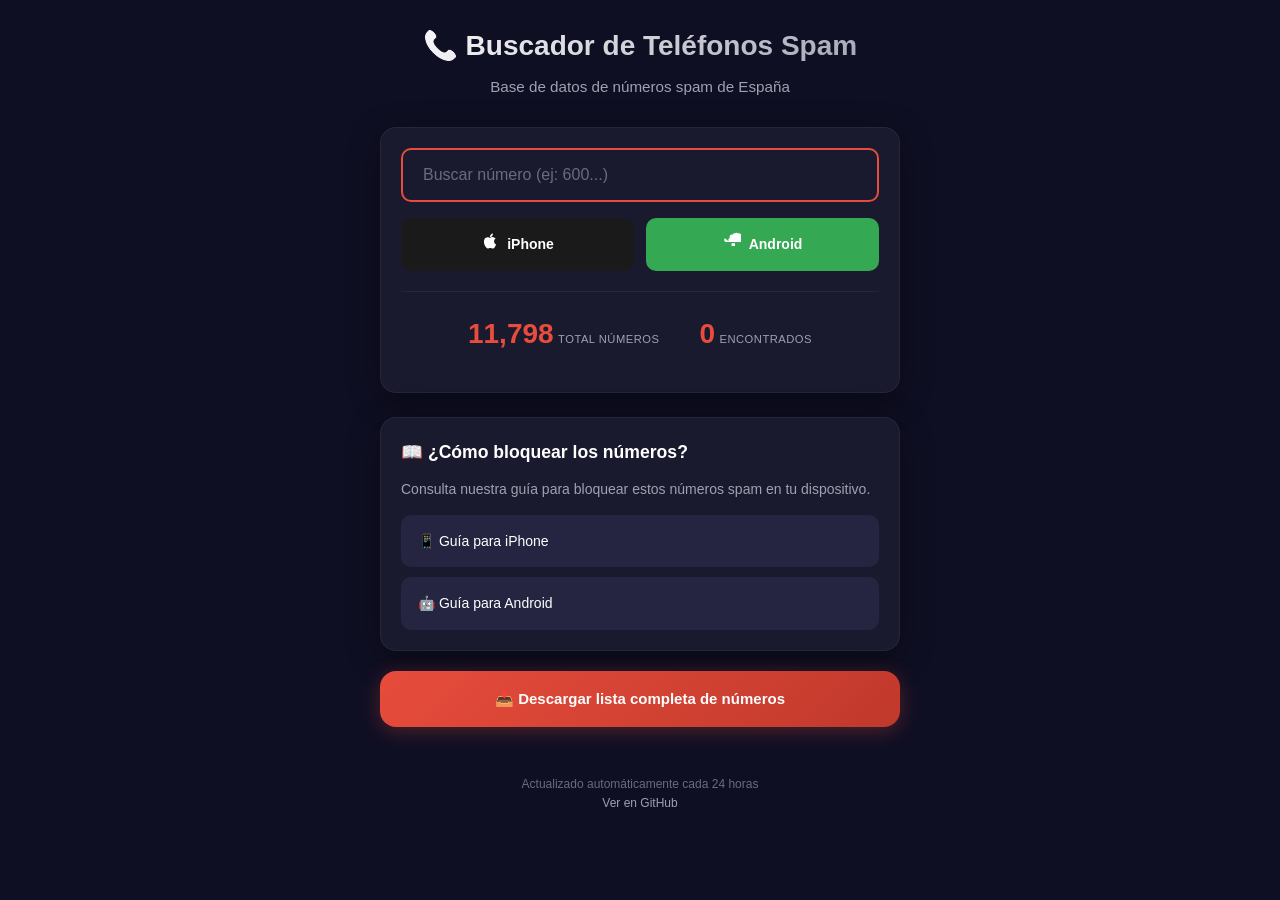
<file: search/index.html>
<!DOCTYPE html>
<html lang="es">
<head>
    <meta charset="UTF-8">
    <meta name="viewport" content="width=device-width, initial-scale=1.0">
    <title>Buscador de Teléfonos Spam España</title>
    <link rel="stylesheet" href="style.css">
    <link rel="icon" href="data:image/svg+xml,<svg xmlns='http://www.w3.org/2000/svg' viewBox='0 0 100 100'><text y='.9em' font-size='90'>📞</text></svg>">
</head>
<body>
    <div class="container">
        <header class="header">
            <h1>📞 Buscador de Teléfonos Spam</h1>
            <p class="subtitle">Base de datos de números spam de España</p>
        </header>
        
        <div class="search-card">
            <div class="search-input-wrapper">
                <input type="tel" id="search" class="search-input" placeholder="Buscar número (ej: 600...)" autofocus>
            </div>
            
            <div class="download-buttons">
                <a href="../contactos_spam.vcf" download class="download-btn iphone">
                    <span class="btn-icon">
                        <svg width="18" height="18" viewBox="0 0 24 24" fill="currentColor">
                            <path d="M18.71 19.5c-.83 1.24-1.71 2.45-3.05 2.47-1.34.03-1.77-.79-3.29-.79-1.53 0-2 .77-3.27.82-1.31.05-2.3-1.32-3.14-2.53C4.25 17 2.94 12.45 4.7 9.39c.87-1.52 2.43-2.48 4.12-2.51 1.28-.02 2.5.87 3.29.87.78 0 2.26-1.07 3.81-.91.65.03 2.47.26 3.64 1.98-.09.06-2.17 1.28-2.15 3.81.03 3.02 2.65 4.03 2.68 4.04-.03.07-.42 1.44-1.38 2.83M13 3.5c.73-.83 1.94-1.46 2.94-1.5.13 1.17-.34 2.35-1.04 3.19-.69.85-1.83 1.51-2.95 1.42-.15-1.15.41-2.35 1.05-3.11z"/>
                        </svg>
                    </span>
                    iPhone
                </a>
                <a href="../numeros_spam_dialer.txt" download class="download-btn android">
                    <span class="btn-icon">
                        <svg width="18" height="18" viewBox="0 0 24 24" fill="currentColor">
                            <path d="M7.68 12.56c-.36-.47-.58-1.08-.58-1.75 0-1.32.77-2.47 1.91-3.09-.15-.42-.23-.87-.23-1.33 0-1.65 1.33-3 2.97-3 .35 0 .69.06 1.01.17.34-1.14 1.4-2.06 2.64-2.06.34 0 .67.05.99.15 1.13-.9 2.54-.9 3.51.17.31-.08.65-.13 1-.13 2.49 0 4.5 2.01 4.5 4.5 0 .82-.23 1.59-.62 2.26.62.51 1.04 1.26 1.04 2.11 0 1.49-1.21 2.7-2.7 2.7H4.18c-1.49 0-2.7-1.21-2.7-2.7 0-.93.47-1.75 1.2-2.3zM9.07 5.48c0-.83.67-1.5 1.5-1.5s1.5.67 1.5 1.5-.67 1.5-1.5 1.5-1.5-.67-1.5-1.5zm4.68 0c0-.83.67-1.5 1.5-1.5s1.5.67 1.5 1.5-.67 1.5-1.5 1.5-1.5-.67-1.5-1.5zm-2.35 9.57h4.68v3.51h-4.68v-3.51z"/>
                        </svg>
                    </span>
                    Android
                </a>
            </div>
            
            <div class="stats">
                <div class="stat">
                    <span class="stat-value" id="totalCount">-</span>
                    <span class="stat-label">Total Números</span>
                </div>
                <div class="stat">
                    <span class="stat-value" id="foundCount">0</span>
                    <span class="stat-label">Encontrados</span>
                </div>
            </div>
            
            <div class="results" id="results"></div>
        </div>
        
        <section class="help-section">
            <div class="help-card">
                <h2>📖 ¿Cómo bloquear los números?</h2>
                <p>Consulta nuestra guía para bloquear estos números spam en tu dispositivo.</p>
                <div class="help-links">
                    <a href="iphone_guide.html" class="help-link">
                        📱 Guía para iPhone
                    </a>
                    <a href="android_guide.html" class="help-link">
                        🤖 Guía para Android
                    </a>
                </div>
            </div>
        </section>
        
        <div class="full-download">
            <a href="../lista_numeros_spam.txt" download class="full-download-btn">
                📥 Descargar lista completa de números
            </a>
        </div>
        
        <footer class="footer">
            <p>Actualizado automáticamente cada 24 horas</p>
            <p><a href="https://github.com/Darkvus/lista-telefonos-spam" target="_blank">Ver en GitHub</a></p>
        </footer>
    </div>

    <script>
        let phoneData = [];
        
        async function loadData() {
            const resultsDiv = document.getElementById('results');
            resultsDiv.innerHTML = '<div class="loading">Cargando base de datos...</div>';
            
            try {
                const response = await fetch('../numeros_spam.json');
                const data = await response.json();
                phoneData = data.numbers || [];
                document.getElementById('totalCount').textContent = phoneData.length.toLocaleString();
                resultsDiv.innerHTML = '';
            } catch (error) {
                resultsDiv.innerHTML = '<div class="no-results">Error al cargar datos. Intenta más tarde.</div>';
                console.error('Error:', error);
            }
        }
        
        function searchNumbers(query) {
            const resultsDiv = document.getElementById('results');
            const foundCountDiv = document.getElementById('foundCount');
            
            if (!query || query.length < 3) {
                resultsDiv.innerHTML = '';
                foundCountDiv.textContent = '0';
                return;
            }
            
            const normalizedQuery = query.replace(/\D/g, '');
            const results = phoneData.filter(p => 
                p.phone_number.includes(normalizedQuery)
            ).slice(0, 50);
            
            foundCountDiv.textContent = results.length;
            
            if (results.length === 0) {
                resultsDiv.innerHTML = '<div class="no-results">No se encontraron números</div>';
                return;
            }
            
            resultsDiv.innerHTML = results.map(p => `
                <div class="result-item">
                    <div>
                        <div class="result-number">${p.phone_number}</div>
                        <div class="result-source">${p.source || 'Desconocido'}</div>
                    </div>
                    <span class="result-badge">SPAM</span>
                </div>
            `).join('');
        }
        
        let debounceTimer;
        document.getElementById('search').addEventListener('input', (e) => {
            clearTimeout(debounceTimer);
            debounceTimer = setTimeout(() => searchNumbers(e.target.value), 150);
        });
        
        loadData();
    </script>
</body>
</html>
</file>
<file: search/style.css>
:root {
    --primary: #e74c3c;
    --primary-light: #f5574a;
    --primary-dark: #c0392b;
    --bg-dark: #0f0f23;
    --bg-card: #1a1a2e;
    --bg-card-hover: #252542;
    --text-white: #ffffff;
    --text-muted: #a0a0b0;
    --text-dim: #6b6b7b;
    --ios-color: #1a1a1a;
    --android-color: #34a853;
    --shadow: 0 8px 32px rgba(0, 0, 0, 0.4);
    --shadow-hover: 0 12px 40px rgba(0, 0, 0, 0.5);
    --radius: 16px;
    --radius-sm: 10px;
    --transition: all 0.3s cubic-bezier(0.4, 0, 0.2, 1);
}

* {
    box-sizing: border-box;
    margin: 0;
    padding: 0;
}

body {
    font-family: 'Inter', -apple-system, BlinkMacSystemFont, 'Segoe UI', Roboto, sans-serif;
    background: var(--bg-dark);
    min-height: 100vh;
    padding: 24px;
    color: var(--text-white);
    line-height: 1.6;
}

.container {
    max-width: 520px;
    margin: 0 auto;
}

.header {
    text-align: center;
    margin-bottom: 28px;
}

.header h1 {
    font-size: 1.75rem;
    font-weight: 700;
    margin-bottom: 6px;
    background: linear-gradient(135deg, #fff 0%, #a0a0b0 100%);
    -webkit-background-clip: text;
    -webkit-text-fill-color: transparent;
    background-clip: text;
}

.header .subtitle {
    color: var(--text-muted);
    font-size: 0.95rem;
}

.search-card {
    background: var(--bg-card);
    border-radius: var(--radius);
    padding: 20px;
    box-shadow: var(--shadow);
    border: 1px solid rgba(255, 255, 255, 0.05);
}

.search-input-wrapper {
    position: relative;
}

.search-input {
    width: 100%;
    padding: 16px 20px;
    font-size: 16px;
    background: var(--bg-dark);
    border: 2px solid rgba(255, 255, 255, 0.08);
    border-radius: var(--radius-sm);
    color: var(--text-white);
    outline: none;
    transition: var(--transition);
}

.search-input::placeholder {
    color: var(--text-dim);
}

.search-input:focus {
    border-color: var(--primary);
    background: var(--bg-card);
}

.download-buttons {
    display: grid;
    grid-template-columns: 1fr 1fr;
    gap: 12px;
    margin-top: 16px;
}

.download-btn {
    padding: 14px 16px;
    border: none;
    border-radius: var(--radius-sm);
    font-size: 14px;
    font-weight: 600;
    cursor: pointer;
    text-decoration: none;
    text-align: center;
    transition: var(--transition);
    display: flex;
    align-items: center;
    justify-content: center;
    gap: 8px;
}

.download-btn.iphone {
    background: var(--ios-color);
    color: #fff;
}

.download-btn.android {
    background: var(--android-color);
    color: #fff;
}

.download-btn:hover {
    transform: translateY(-2px);
    box-shadow: 0 6px 20px rgba(0, 0, 0, 0.3);
}

.btn-icon svg {
    width: 18px;
    height: 18px;
}

.stats {
    display: flex;
    justify-content: center;
    gap: 40px;
    margin-top: 20px;
    padding-top: 20px;
    border-top: 1px solid rgba(255, 255, 255, 0.06);
}

.stat {
    text-align: center;
}

.stat-value {
    font-size: 1.75rem;
    font-weight: 700;
    color: var(--primary);
}

.stat-label {
    font-size: 0.7rem;
    color: var(--text-muted);
    text-transform: uppercase;
    letter-spacing: 0.5px;
    margin-top: 2px;
}

.results {
    margin-top: 16px;
    max-height: 300px;
    overflow-y: auto;
    padding-right: 4px;
}

.results::-webkit-scrollbar {
    width: 4px;
}

.results::-webkit-scrollbar-track {
    background: transparent;
}

.results::-webkit-scrollbar-thumb {
    background: rgba(255, 255, 255, 0.1);
    border-radius: 2px;
}

.result-item {
    background: var(--bg-card-hover);
    padding: 14px 16px;
    margin-bottom: 8px;
    border-radius: var(--radius-sm);
    display: flex;
    justify-content: space-between;
    align-items: center;
    transition: var(--transition);
    border: 1px solid transparent;
}

.result-item:hover {
    border-color: rgba(231, 76, 60, 0.3);
    transform: translateX(4px);
}

.result-number {
    font-family: 'SF Mono', 'Monaco', monospace;
    font-size: 15px;
    font-weight: 600;
    color: var(--text-white);
}

.result-source {
    font-size: 11px;
    color: var(--text-dim);
    margin-top: 2px;
}

.result-badge {
    background: var(--primary);
    color: #fff;
    padding: 4px 10px;
    border-radius: 20px;
    font-size: 10px;
    font-weight: 600;
    text-transform: uppercase;
    letter-spacing: 0.5px;
}

.no-results,
.loading {
    text-align: center;
    color: var(--text-muted);
    padding: 24px 16px;
    font-size: 14px;
}

.loading {
    animation: pulse 1.5s ease-in-out infinite;
}

@keyframes pulse {
    0%, 100% { opacity: 0.4; }
    50% { opacity: 0.8; }
}

.help-section {
    margin-top: 24px;
}

.help-card {
    background: var(--bg-card);
    border-radius: var(--radius);
    padding: 20px;
    box-shadow: var(--shadow);
    border: 1px solid rgba(255, 255, 255, 0.05);
}

.help-card h2 {
    font-size: 1.1rem;
    margin-bottom: 12px;
    color: var(--text-white);
    font-weight: 600;
}

.help-card p {
    color: var(--text-muted);
    font-size: 14px;
    margin-bottom: 14px;
}

.help-links {
    display: flex;
    flex-direction: column;
    gap: 10px;
}

.help-link {
    display: flex;
    align-items: center;
    padding: 14px 16px;
    background: var(--bg-card-hover);
    border-radius: var(--radius-sm);
    text-decoration: none;
    color: var(--text-white);
    font-weight: 500;
    font-size: 14px;
    transition: var(--transition);
    border: 1px solid transparent;
}

.help-link:hover {
    border-color: rgba(231, 76, 60, 0.3);
    transform: translateX(4px);
}

.help-link-icon {
    margin-right: 12px;
    font-size: 20px;
}

.full-download {
    margin-top: 20px;
}

.full-download-btn {
    display: flex;
    align-items: center;
    justify-content: center;
    gap: 10px;
    width: 100%;
    padding: 16px;
    background: linear-gradient(135deg, var(--primary) 0%, var(--primary-dark) 100%);
    color: #fff;
    text-decoration: none;
    border-radius: var(--radius);
    font-size: 15px;
    font-weight: 600;
    transition: var(--transition);
    box-shadow: 0 4px 20px rgba(231, 76, 60, 0.3);
}

.full-download-btn:hover {
    transform: translateY(-2px);
    box-shadow: 0 8px 28px rgba(231, 76, 60, 0.4);
}

.footer {
    text-align: center;
    margin-top: 28px;
    padding: 20px;
    color: var(--text-dim);
    font-size: 12px;
}

.footer a {
    color: var(--text-muted);
    text-decoration: none;
}

.footer a:hover {
    color: var(--text-white);
}

/* Guide Pages */
.guide-content {
    margin-top: 24px;
}

.guide-content .help-card {
    margin-bottom: 16px;
}

.guide-content h3 {
    font-size: 1rem;
    margin: 18px 0 10px;
    color: var(--text-white);
    font-weight: 600;
}

.guide-content h3:first-child {
    margin-top: 0;
}

.guide-content p {
    color: var(--text-muted);
    font-size: 14px;
    margin-bottom: 12px;
}

.guide-content ul {
    margin: 10px 0 16px 18px;
    color: var(--text-muted);
}

.guide-content li {
    margin-bottom: 8px;
    font-size: 14px;
}

.guide-img {
    width: 100%;
    border-radius: var(--radius-sm);
    margin: 14px 0;
    box-shadow: var(--shadow);
}

.img-caption {
    font-size: 12px;
    color: var(--text-dim);
    text-align: center;
    margin-top: -10px;
    margin-bottom: 14px;
}

.divider {
    border: none;
    border-top: 1px solid rgba(255, 255, 255, 0.06);
    margin: 24px 0;
}

.warning-box {
    background: rgba(255, 193, 7, 0.1);
    border-left: 3px solid #ffc107;
    padding: 14px;
    border-radius: var(--radius-sm);
    margin: 14px 0;
    color: #ffc107;
    font-size: 13px;
}

.success-box {
    background: rgba(40, 167, 69, 0.1);
    border-left: 3px solid #28a745;
    padding: 14px;
    border-radius: var(--radius-sm);
    margin: 14px 0;
    color: #28a745;
    font-size: 13px;
}

.nav-buttons {
    display: grid;
    grid-template-columns: 1fr 1fr;
    gap: 12px;
    margin-top: 16px;
}

.nav-btn {
    padding: 14px 16px;
    background: var(--bg-card);
    border-radius: var(--radius-sm);
    text-decoration: none;
    color: var(--text-white);
    font-weight: 500;
    font-size: 13px;
    text-align: center;
    transition: var(--transition);
    border: 1px solid rgba(255, 255, 255, 0.05);
}

.nav-btn:hover {
    background: var(--bg-card-hover);
    transform: translateY(-2px);
}

.nav-btn.iphone {
    background: var(--ios-color);
}

.nav-btn.android {
    background: var(--android-color);
}

.nav-btn.android:hover {
    background: #2d8f47;
}

.guide-content a {
    color: var(--primary-light);
    text-decoration: none;
}

.guide-content a:hover {
    text-decoration: underline;
}

/* Carousel */
.carousel {
    position: relative;
    width: 100%;
    margin: 16px auto;
    overflow: hidden;
    border-radius: var(--radius-sm);
    box-shadow: var(--shadow);
    background: var(--bg-dark);
}

.carousel-track {
    display: flex;
    transition: transform 0.4s ease;
}

.carousel-slide {
    min-width: 100%;
    display: flex;
    align-items: center;
    justify-content: center;
}

.carousel-slide img {
    width: 100%;
    height: auto;
    display: block;
}

.carousel-btn {
    position: absolute;
    top: 50%;
    transform: translateY(-50%);
    background: rgba(0, 0, 0, 0.7);
    color: #fff;
    border: none;
    width: 34px;
    height: 34px;
    border-radius: 50%;
    cursor: pointer;
    font-size: 20px;
    display: flex;
    align-items: center;
    justify-content: center;
    transition: var(--transition);
    z-index: 10;
}

.carousel-btn:hover {
    background: rgba(0, 0, 0, 0.9);
}

.carousel-btn.prev {
    left: 8px;
}

.carousel-btn.next {
    right: 8px;
}

.carousel-dots {
    display: flex;
    justify-content: center;
    gap: 8px;
    margin-top: 12px;
}

.carousel-dot {
    width: 8px;
    height: 8px;
    border-radius: 50%;
    background: rgba(255, 255, 255, 0.2);
    border: none;
    cursor: pointer;
    transition: var(--transition);
    padding: 0;
}

.carousel-dot.active {
    background: var(--primary);
    transform: scale(1.2);
}

/* Responsive */
@media (max-width: 480px) {
    body {
        padding: 16px 12px;
    }
    
    .header h1 {
        font-size: 1.4rem;
    }
    
    .header .subtitle {
        font-size: 0.85rem;
    }
    
    .search-card {
        padding: 16px;
    }
    
    .search-input {
        padding: 14px 16px;
        font-size: 15px;
    }
    
    .download-buttons {
        grid-template-columns: 1fr;
        gap: 10px;
    }
    
    .download-btn {
        padding: 12px 14px;
        font-size: 13px;
    }
    
    .stats {
        gap: 30px;
    }
    
    .stat-value {
        font-size: 1.5rem;
    }
    
    .results {
        max-height: 250px;
    }
    
    .result-item {
        padding: 12px 14px;
    }
    
    .result-number {
        font-size: 14px;
    }
    
    .help-card {
        padding: 16px;
    }
    
    .help-card h2 {
        font-size: 1rem;
    }
    
    .help-card p,
    .guide-content p,
    .guide-content li {
        font-size: 13px;
    }
    
    .nav-buttons {
        grid-template-columns: 1fr;
    }
    
    .full-download-btn {
        padding: 14px;
        font-size: 14px;
    }
    
    .carousel-btn {
        width: 30px;
        height: 30px;
        font-size: 18px;
    }
}

@media (min-width: 481px) and (max-width: 768px) {
    body {
        padding: 20px;
    }
    
    .header h1 {
        font-size: 1.6rem;
    }
}
</file>
